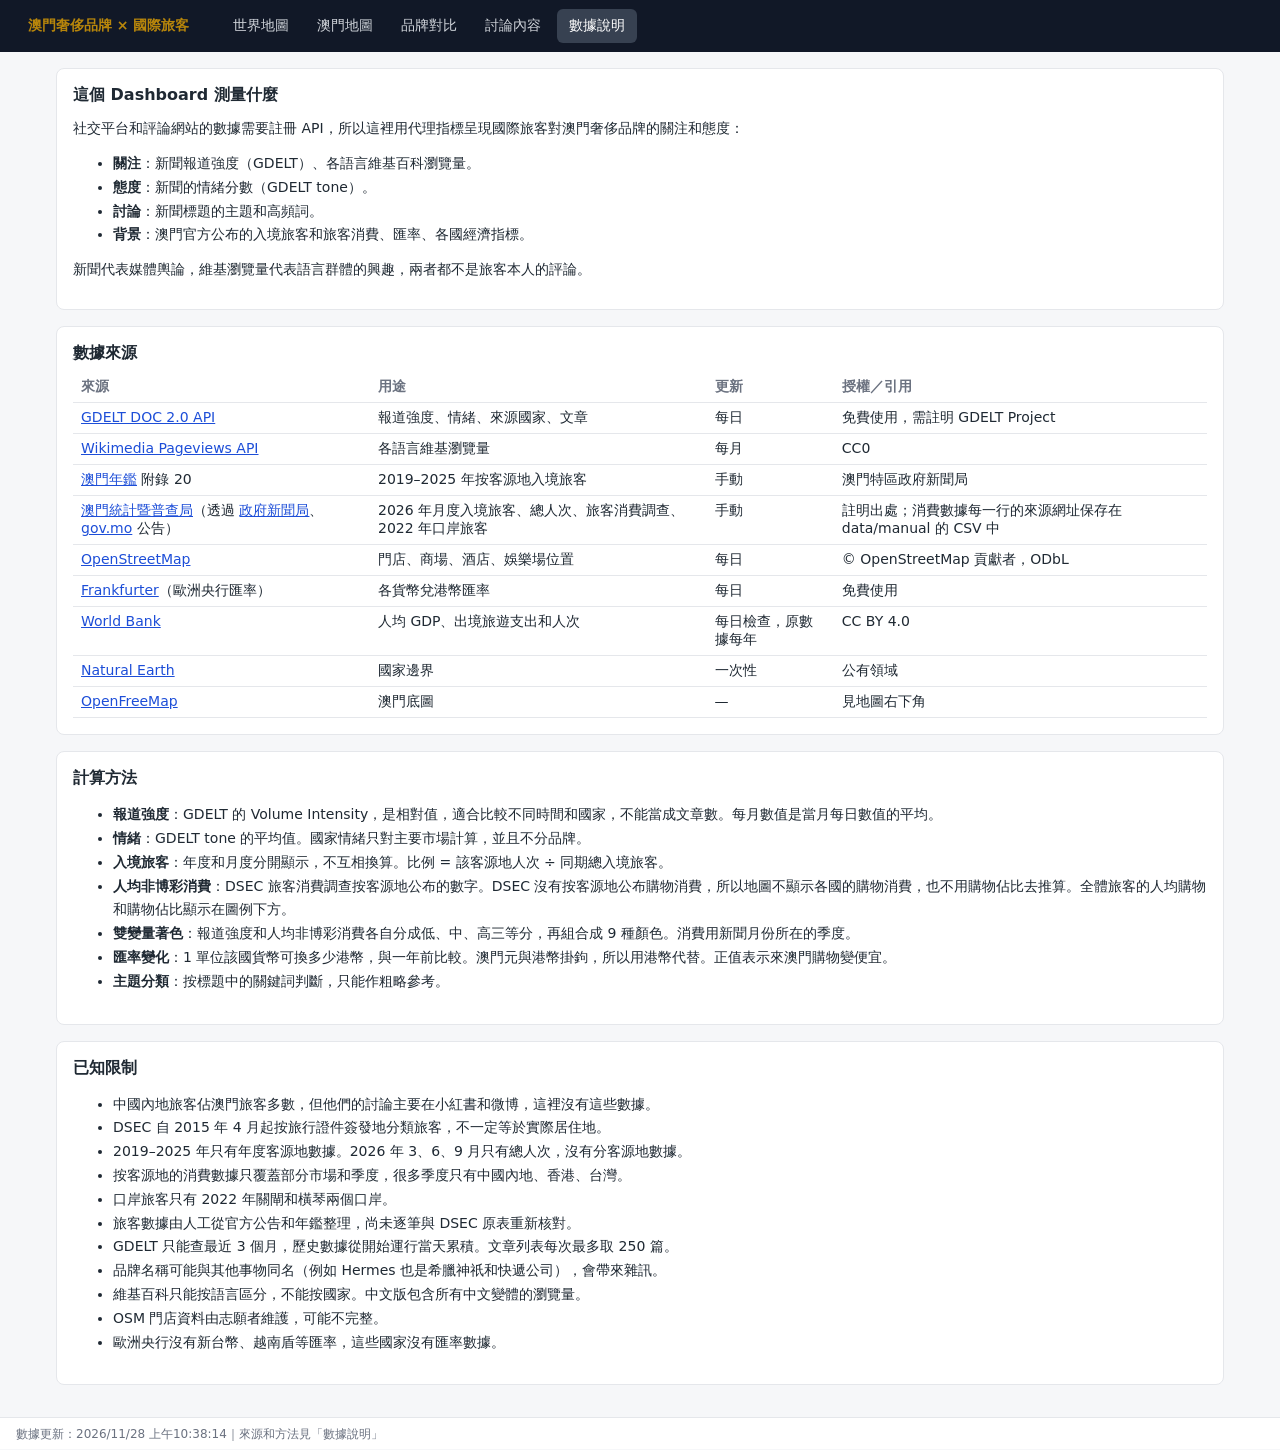
<file: site/about.html>
<!doctype html>
<html lang="zh-Hant">
<head>
  <meta charset="utf-8">
  <meta name="viewport" content="width=device-width, initial-scale=1">
  <title>數據說明｜澳門奢侈品牌 × 國際旅客</title>
  <link rel="stylesheet" href="assets/style.css">
</head>
<body>
  <nav id="nav"></nav>
  <main class="page prose">
    <section class="card">
      <h2>這個 Dashboard 測量什麼</h2>
      <p>社交平台和評論網站的數據需要註冊 API，所以這裡用代理指標呈現國際旅客對澳門奢侈品牌的關注和態度：</p>
      <ul>
        <li><strong>關注</strong>：新聞報道強度（GDELT）、各語言維基百科瀏覽量。</li>
        <li><strong>態度</strong>：新聞的情緒分數（GDELT tone）。</li>
        <li><strong>討論</strong>：新聞標題的主題和高頻詞。</li>
        <li><strong>背景</strong>：澳門官方公布的入境旅客和旅客消費、匯率、各國經濟指標。</li>
      </ul>
      <p>新聞代表媒體輿論，維基瀏覽量代表語言群體的興趣，兩者都不是旅客本人的評論。</p>
    </section>

    <section class="card">
      <h2>數據來源</h2>
      <table>
        <thead><tr><th>來源</th><th>用途</th><th>更新</th><th>授權／引用</th></tr></thead>
        <tbody>
          <tr><td><a href="https://www.gdeltproject.org/">GDELT DOC 2.0 API</a></td><td>報道強度、情緒、來源國家、文章</td><td>每日</td><td>免費使用，需註明 GDELT Project</td></tr>
          <tr><td><a href="https://wikimedia.org/api/rest_v1/">Wikimedia Pageviews API</a></td><td>各語言維基瀏覽量</td><td>每月</td><td>CC0</td></tr>
          <tr><td><a href="https://yearbook.gcs.gov.mo/">澳門年鑑</a> 附錄 20</td><td>2019–2025 年按客源地入境旅客</td><td>手動</td><td>澳門特區政府新聞局</td></tr>
          <tr><td><a href="https://www.dsec.gov.mo">澳門統計暨普查局</a>（透過 <a href="https://www.gcs.gov.mo">政府新聞局</a>、<a href="https://www.gov.mo">gov.mo</a> 公告）</td><td>2026 年月度入境旅客、總人次、旅客消費調查、2022 年口岸旅客</td><td>手動</td><td>註明出處；消費數據每一行的來源網址保存在 data/manual 的 CSV 中</td></tr>
          <tr><td><a href="https://www.openstreetmap.org/copyright">OpenStreetMap</a></td><td>門店、商場、酒店、娛樂場位置</td><td>每日</td><td>© OpenStreetMap 貢獻者，ODbL</td></tr>
          <tr><td><a href="https://frankfurter.dev/">Frankfurter</a>（歐洲央行匯率）</td><td>各貨幣兌港幣匯率</td><td>每日</td><td>免費使用</td></tr>
          <tr><td><a href="https://data.worldbank.org/">World Bank</a></td><td>人均 GDP、出境旅遊支出和人次</td><td>每日檢查，原數據每年</td><td>CC BY 4.0</td></tr>
          <tr><td><a href="https://www.naturalearthdata.com/">Natural Earth</a></td><td>國家邊界</td><td>一次性</td><td>公有領域</td></tr>
          <tr><td><a href="https://openfreemap.org/">OpenFreeMap</a></td><td>澳門底圖</td><td>—</td><td>見地圖右下角</td></tr>
        </tbody>
      </table>
    </section>

    <section class="card">
      <h2>計算方法</h2>
      <ul>
        <li><strong>報道強度</strong>：GDELT 的 Volume Intensity，是相對值，適合比較不同時間和國家，不能當成文章數。每月數值是當月每日數值的平均。</li>
        <li><strong>情緒</strong>：GDELT tone 的平均值。國家情緒只對主要市場計算，並且不分品牌。</li>
        <li><strong>入境旅客</strong>：年度和月度分開顯示，不互相換算。比例 = 該客源地人次 ÷ 同期總入境旅客。</li>
        <li><strong>人均非博彩消費</strong>：DSEC 旅客消費調查按客源地公布的數字。DSEC 沒有按客源地公布購物消費，所以地圖不顯示各國的購物消費，也不用購物佔比去推算。全體旅客的人均購物和購物佔比顯示在圖例下方。</li>
        <li><strong>雙變量著色</strong>：報道強度和人均非博彩消費各自分成低、中、高三等分，再組合成 9 種顏色。消費用新聞月份所在的季度。</li>
        <li><strong>匯率變化</strong>：1 單位該國貨幣可換多少港幣，與一年前比較。澳門元與港幣掛鉤，所以用港幣代替。正值表示來澳門購物變便宜。</li>
        <li><strong>主題分類</strong>：按標題中的關鍵詞判斷，只能作粗略參考。</li>
      </ul>
    </section>

    <section class="card">
      <h2>已知限制</h2>
      <ul>
        <li>中國內地旅客佔澳門旅客多數，但他們的討論主要在小紅書和微博，這裡沒有這些數據。</li>
        <li>DSEC 自 2015 年 4 月起按旅行證件簽發地分類旅客，不一定等於實際居住地。</li>
        <li>2019–2025 年只有年度客源地數據。2026 年 3、6、9 月只有總人次，沒有分客源地數據。</li>
        <li>按客源地的消費數據只覆蓋部分市場和季度，很多季度只有中國內地、香港、台灣。</li>
        <li>口岸旅客只有 2022 年關閘和橫琴兩個口岸。</li>
        <li>旅客數據由人工從官方公告和年鑑整理，尚未逐筆與 DSEC 原表重新核對。</li>
        <li>GDELT 只能查最近 3 個月，歷史數據從開始運行當天累積。文章列表每次最多取 250 篇。</li>
        <li>品牌名稱可能與其他事物同名（例如 Hermes 也是希臘神祇和快遞公司），會帶來雜訊。</li>
        <li>維基百科只能按語言區分，不能按國家。中文版包含所有中文變體的瀏覽量。</li>
        <li>OSM 門店資料由志願者維護，可能不完整。</li>
        <li>歐洲央行沒有新台幣、越南盾等匯率，這些國家沒有匯率數據。</li>
      </ul>
    </section>
  </main>
  <footer id="footer"></footer>
  <script type="module">
    import { renderNav, renderFooter } from './assets/js/common.js';
    renderNav('about.html');
    renderFooter();
  </script>
</body>
</html>
</file>
<file: site/assets/style.css>
:root {
  --bg: #f6f7f9;
  --card: #fff;
  --text: #1f2933;
  --muted: #6b7280;
  --accent: #b8860b;
  --border: #e5e7eb;
  --nav-h: 52px;
  --footer-h: 32px;
}

* { box-sizing: border-box; }

body {
  margin: 0;
  font-family: system-ui, -apple-system, "PingFang TC", "Noto Sans TC", "Microsoft JhengHei", sans-serif;
  background: var(--bg);
  color: var(--text);
  font-size: 14px;
}

a { color: #1d4ed8; }

nav {
  height: var(--nav-h);
  display: flex;
  align-items: center;
  gap: 4px;
  padding: 0 16px;
  background: #111827;
}
nav a { color: #d1d5db; text-decoration: none; padding: 8px 12px; border-radius: 6px; }
nav a:hover { background: #1f2937; }
nav a.active { color: #fff; background: #374151; }
nav .logo { color: var(--accent); font-weight: 700; margin-right: 16px; }

footer {
  height: var(--footer-h);
  line-height: var(--footer-h);
  padding: 0 16px;
  font-size: 12px;
  color: var(--muted);
  border-top: 1px solid var(--border);
  background: var(--card);
}

/* 地圖頁 */
.map-layout {
  display: grid;
  grid-template-columns: 320px 1fr;
  height: calc(100vh - var(--nav-h) - var(--footer-h));
}
.sidebar { overflow-y: auto; background: var(--card); border-right: 1px solid var(--border); padding: 8px 16px; }
.sidebar section { padding: 8px 0; border-bottom: 1px solid var(--border); }
.sidebar h2 { font-size: 14px; margin: 8px 0; }
.sidebar label { display: block; margin: 8px 0; }
.sidebar select, .sidebar input[type=range] { width: 100%; margin-top: 4px; }
.sidebar label.check { display: flex; gap: 6px; align-items: center; }
.map { width: 100%; height: 100%; }

.panel dl { display: grid; grid-template-columns: auto 1fr; gap: 4px 12px; margin: 0; }
.panel dt { color: var(--muted); }
.panel dd { margin: 0; text-align: right; }
.panel ul { padding-left: 18px; }
.panel li { margin: 4px 0; }

/* 圖例 */
.legend-row { display: flex; align-items: center; gap: 6px; margin: 2px 0; }
.swatch { width: 16px; height: 12px; border: 1px solid #ccc; flex: none; }
.biv { display: grid; grid-template-columns: repeat(3, 22px); gap: 1px; margin: 4px 0 4px 28px; }
.biv div { height: 22px; }
.biv-wrap { position: relative; font-size: 12px; color: var(--muted); }

/* 一般頁 */
.page { max-width: 1200px; margin: 0 auto; padding: 16px; }
.card { background: var(--card); border: 1px solid var(--border); border-radius: 8px; padding: 16px; margin-bottom: 16px; }
.card h2 { font-size: 16px; margin: 0 0 8px; }
.chart { width: 100%; height: 360px; }
.chart.tall { height: 420px; }
.grid-2 { display: grid; grid-template-columns: 1fr 1fr; gap: 16px; }
.hint { color: var(--muted); font-size: 12px; margin: 4px 0; }
.error { color: #b91c1c; }

.filters { display: flex; flex-wrap: wrap; gap: 8px; align-items: center; }
.filters select, .filters input { padding: 6px; }

table { width: 100%; border-collapse: collapse; }
th, td { text-align: left; padding: 6px 8px; border-bottom: 1px solid var(--border); vertical-align: top; }
th { color: var(--muted); font-weight: 600; }
.tag { display: inline-block; background: #f3f4f6; border-radius: 4px; padding: 0 6px; margin: 1px; font-size: 12px; }
.pager { display: flex; gap: 12px; align-items: center; justify-content: center; margin-top: 12px; }

.store-group { margin: 6px 0; }
.store-group summary { cursor: pointer; }
.store-group button { display: block; border: 0; background: none; padding: 2px 0 2px 16px; color: #1d4ed8; cursor: pointer; text-align: left; }
.dot { display: inline-block; width: 10px; height: 10px; border-radius: 50%; margin-right: 4px; }

.prose ul { line-height: 1.7; }

@media (max-width: 800px) {
  .map-layout { grid-template-columns: 1fr; grid-template-rows: auto 60vh; height: auto; }
  .grid-2 { grid-template-columns: 1fr; }
}

/* 討論內容頁 */
.filters button { padding: 6px 10px; cursor: pointer; }
.kpis { display: grid; grid-template-columns: repeat(auto-fit, minmax(180px, 1fr)); gap: 12px; margin-bottom: 16px; }
.kpi { background: var(--card); border: 1px solid var(--border); border-radius: 8px; padding: 12px 16px; }
.kpi .label { color: var(--muted); font-size: 12px; }
.kpi .value { font-size: 24px; font-weight: 700; margin: 4px 0; overflow-wrap: anywhere; }
.kpi .sub { color: var(--muted); font-size: 12px; min-height: 1em; }
.up { color: #15803d; font-weight: 600; }
.down { color: #b91c1c; font-weight: 600; }
.chart.short { height: 300px; }
.item { padding: 10px 0; border-bottom: 1px solid var(--border); }
.item:last-child { border-bottom: 0; }
.item-meta { color: var(--muted); font-size: 12px; }
.item-title { display: block; font-size: 15px; margin: 2px 0 4px; text-decoration: none; }
.item-title:hover { text-decoration: underline; }
.tag .dot { width: 8px; height: 8px; }
.tag.market { background: #eef2ff; }
.status { display: grid; grid-template-columns: auto 1fr; gap: 4px 16px; margin: 0 0 8px; }
.status dt { color: var(--muted); }
.status dd { margin: 0; }
.empty ol { line-height: 1.8; }
.empty code { background: #f3f4f6; padding: 0 4px; border-radius: 4px; }
</file>
